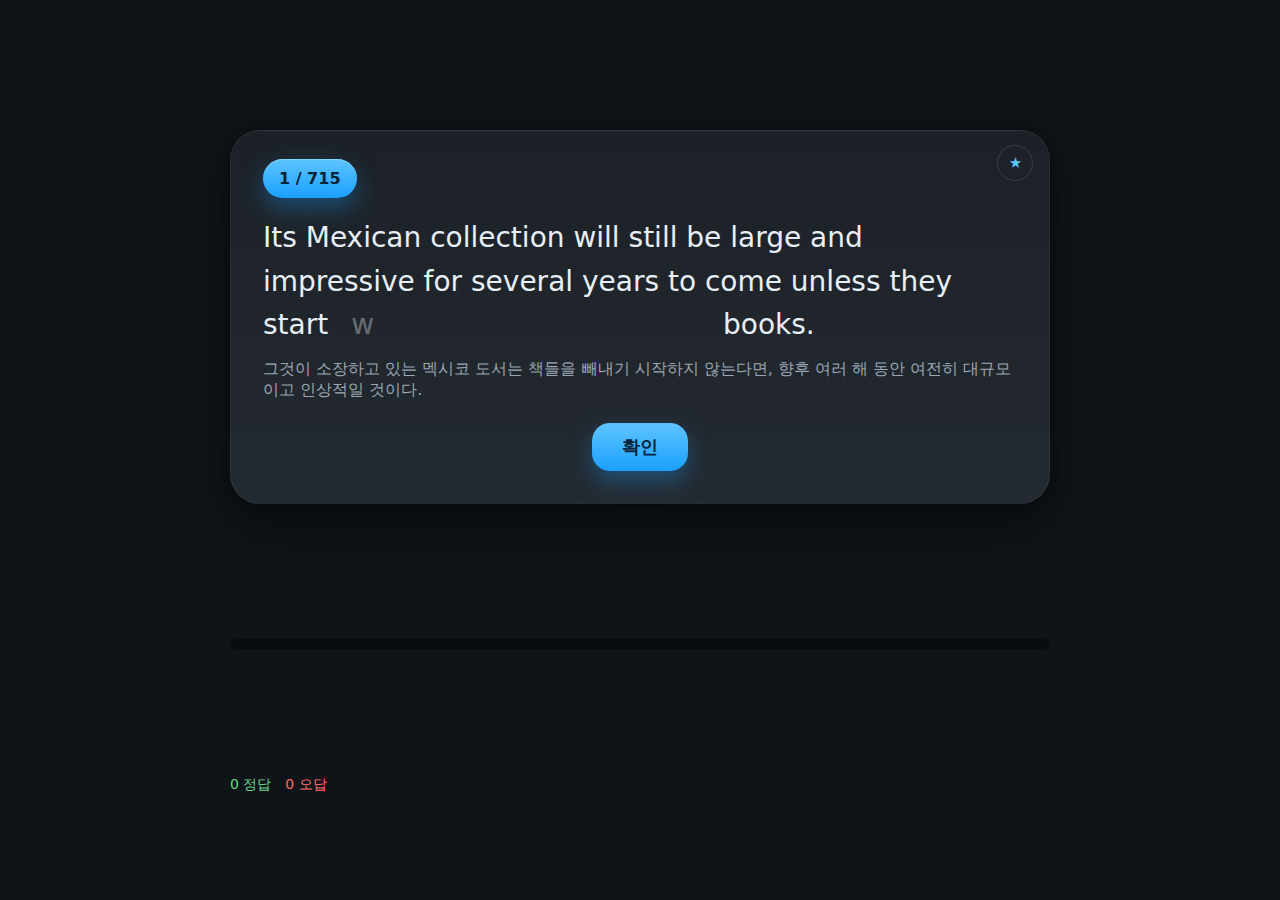
<file: example.html>
<!DOCTYPE html>
<html lang="ko">
<head>
  <meta charset="UTF-8">
  <meta name="viewport" content="width=device-width, initial-scale=1">
  <title>영어 수행 연습 - 예문</title>

  <link rel="stylesheet" href="example.css">
</head>

<body>

  <main class="wrap">
    <section class="card" id="card">

      <button class="corner-star" id="favBtn">★</button>

      <div class="head">
        <span class="chip" id="counter">1 / 1</span>
      </div>

      <div class="content">
        <p class="en" id="en">Loading...</p>
        <p class="ko" id="ko"></p>

        <div id="feedback" class="feedback" hidden>
          <div class="fb-row">
            <span class="fb-label">내 답</span>
            <span class="fb-value" id="myAnswer"></span>
          </div>
          <div class="fb-row">
            <span class="fb-label">정답</span>
            <span class="fb-value correct" id="rightAnswer"></span>
          </div>
        </div>
      </div>

      <div class="actions">
        <button id="submitBtn" class="btn">확인</button>
      </div>

      <section id="finalPanel" class="final-panel" hidden>
        <div class="final-actions">
          <button class="btn" id="btnShowWrong">틀린 단어 보기</button>
          <button class="btn" id="btnRestart">DAY 재선택</button>
        </div>

        <section id="wrongSection" class="wrong-section" hidden>
          <h3 class="wrong-title">틀린 단어</h3>
          <div id="wrongList"></div>
        </section>
      </section>

    </section>

    <div class="result">
      <div class="bar" id="progressBar"></div>
    </div>
    <div class="legend">
      <span class="good" id="goodCnt">0 정답</span>
      <span class="bad" id="badCnt">0 오답</span>
    </div>
  </main>

  <script>
    window.WORDS_URL = "words.json";
  </script>
  <script src="example.js"></script>
</body>
</html>
</file>
<file: example.css>
/* =========================================
   기본 테마 색상
========================================= */
:root {
  --bg:#0f1418;
  --panel:#1c2127;
  --panel-2:#242a31;
  --text:#e8eef5;
  --muted:#9aa6b2;

  --blue:#5ec4ff;
  --blue-700:#1aa0ff;
  --green:#6ad38e;
  --red:#ff6b6b;

  --shadow:0 20px 60px rgba(0,0,0,.45),
           0 2px 10px rgba(0,0,0,.2);

  --r-xl:22px;
  --r-lg:16px;
  --r-md:12px;
}

* { box-sizing:border-box; }
html, body { height:100%; }

body {
  margin:0;
  background:var(--bg);
  color:var(--text);
  font-family: ui-sans-serif, system-ui, -apple-system, "Segoe UI", Roboto, "Noto Sans KR", "Apple SD Gothic Neo", "Malgun Gothic", sans-serif;
}
body.noscroll { overflow:hidden; }

/* =========================================
   전체 레이아웃
========================================= */
.wrap {
  min-height:100dvh;
  display:grid;
  place-items:center;
  padding:72px 20px 48px;
}

/* =========================================
   문제 카드
========================================= */
.card {
  position:relative;
  width:min(820px, calc(100vw - 40px));
  background:linear-gradient(180deg, var(--panel), var(--panel-2));
  border-radius:30px;
  padding:28px 32px 32px;
  border:1px solid rgba(255,255,255,.06);
  box-shadow:var(--shadow);
}

/* -----------------------------------------
   상단 chip (문제 번호)
------------------------------------------ */
.head {
  display:flex;
  align-items:center;
  margin-bottom:18px;
}
.chip {
  padding:10px 16px;
  border-radius:999px;
  background:linear-gradient(180deg, var(--blue), var(--blue-700));
  color:#072235;
  font-weight:800;
  box-shadow:0 10px 24px rgba(26,160,255,.35),
             inset 0 1px 0 rgba(255,255,255,.25);
}

/* -----------------------------------------
   문장
------------------------------------------ */
.en {
  font-size:28px;
  line-height:1.55;
  margin:14px 0 12px;
}
.ko {
  font-size:16px;
  color:var(--muted);
  margin:0 0 4px;
}

/* =========================================
   입력칸 / Ghost 입력 구조
========================================= */

/* 유령 & 입력칸 wrapper */
.ghost-input {
  position:relative;
  display:inline-block;
  vertical-align:baseline;
  --pad-x:14px;
}

/* 실제 입력칸 */
.textbox {
  font:inherit !important;
  font-size:1em !important;
  line-height:1.35 !important;
  border:0;
  outline:0;
  color:var(--text);
  -webkit-text-fill-color:var(--text);
  caret-color:var(--text);

  background:rgba(255,255,255,0.08);
  padding-left:var(--pad-x);
  padding-right:var(--pad-x);
  border-radius:12px;

  position:relative;
  z-index:1;
  min-width:140px;
}

/* 정답/오답 */
.textbox.correct { background:rgba(0,255,120,0.20); }
.textbox.wrong   { background:rgba(255,50,50,0.25); }

/* Ghost 문자 */
.ghost-input .ghost {
  position:absolute;
  left:var(--pad-x);
  top:50%;
  transform:translateY(-50%);
  opacity:.35;
  pointer-events:none;
  font:inherit;
  line-height:inherit;
  z-index:0;
}

/* =========================================
   버튼
========================================= */
.actions {
  display:flex;
  justify-content:center;
  margin-top:22px;
}
.btn {
  appearance:none;
  border:none;
  cursor:pointer;
  padding:12px 30px;
  border-radius:18px;
  font-size:18px;
  font-weight:900;
  color:#06263d;

  background:linear-gradient(180deg, var(--blue), var(--blue-700));
  box-shadow:0 10px 24px rgba(26,160,255,.35);
}
.btn:disabled {
  opacity:.55;
  cursor:not-allowed;
}

/* DAY 재선택 (아웃라인 버튼) */
.btn-outline {
  background:#2b3138;
  border:1px solid rgba(255,255,255,.18);
  color:#eaf2ff;
  box-shadow:none;
}

/* =========================================
   진행 바
========================================= */
.result {
  width:min(820px, calc(100vw - 40px));
  height:10px;
  background:#0a0d10;
  border-radius:999px;
  margin:18px 0 10px;
  overflow:hidden;
}
.bar {
  height:100%;
  width:0%;
  background:linear-gradient(90deg, var(--green), var(--blue-700));
  transition:width .2s ease;
}
.legend {
  width:min(820px, calc(100vw - 40px));
  display:flex;
  gap:14px;
  color:var(--muted);
  font-size:14px;
}
.good { color:var(--green); }
.bad  { color:var(--red); }

/* =========================================
   즐겨찾기 버튼
========================================= */
.corner-star {
  position:absolute;
  top:14px;
  right:16px;
  width:36px;
  height:36px;
  border-radius:50%;
  display:grid;
  place-items:center;
  cursor:pointer;
  background:transparent;
  border:1px solid rgba(255,255,255,.12);
  color:var(--blue);
}
.corner-star.is-active {
  color:#ffd54a;
  border-color:#ffd54a;
}

/* =========================================
   오답 피드백
========================================= */
.feedback {
  margin-top:16px;
  padding:14px;
  background:#161b21;
  border:1px solid rgba(255,255,255,.08);
  border-radius:16px;
}
.fb-row {
  display:flex;
  gap:10px;
  align-items:center;
  margin:6px 0;
}
.fb-label {
  min-width:48px;
  padding:4px 8px;
  font-size:13px;
  border-radius:8px;
  background:#0e1216;
  color:#aab3bd;
}
.fb-value.correct {
  color:var(--green);
}

/* =========================================
   최종 결과 패널
========================================= */
.final-panel {
  margin-top:20px;
}
.final-actions {
  display:flex;
  gap:12px;
  justify-content:center;
  margin-bottom:16px;
}
.wrong-section {
  background:#161b21;
  padding:14px;
  border-radius:16px;
  border:1px solid rgba(255,255,255,.08);
}
.wrong-item {
  display:flex;
  gap:10px;
  padding:12px;
  background:#1c2127;
  border-radius:12px;
  border:1px solid rgba(255,255,255,.06);
  margin-bottom:10px;
}
.wrong-item .ok { color:var(--green); }
.wrong-section .empty { color:var(--muted); }
</file>
